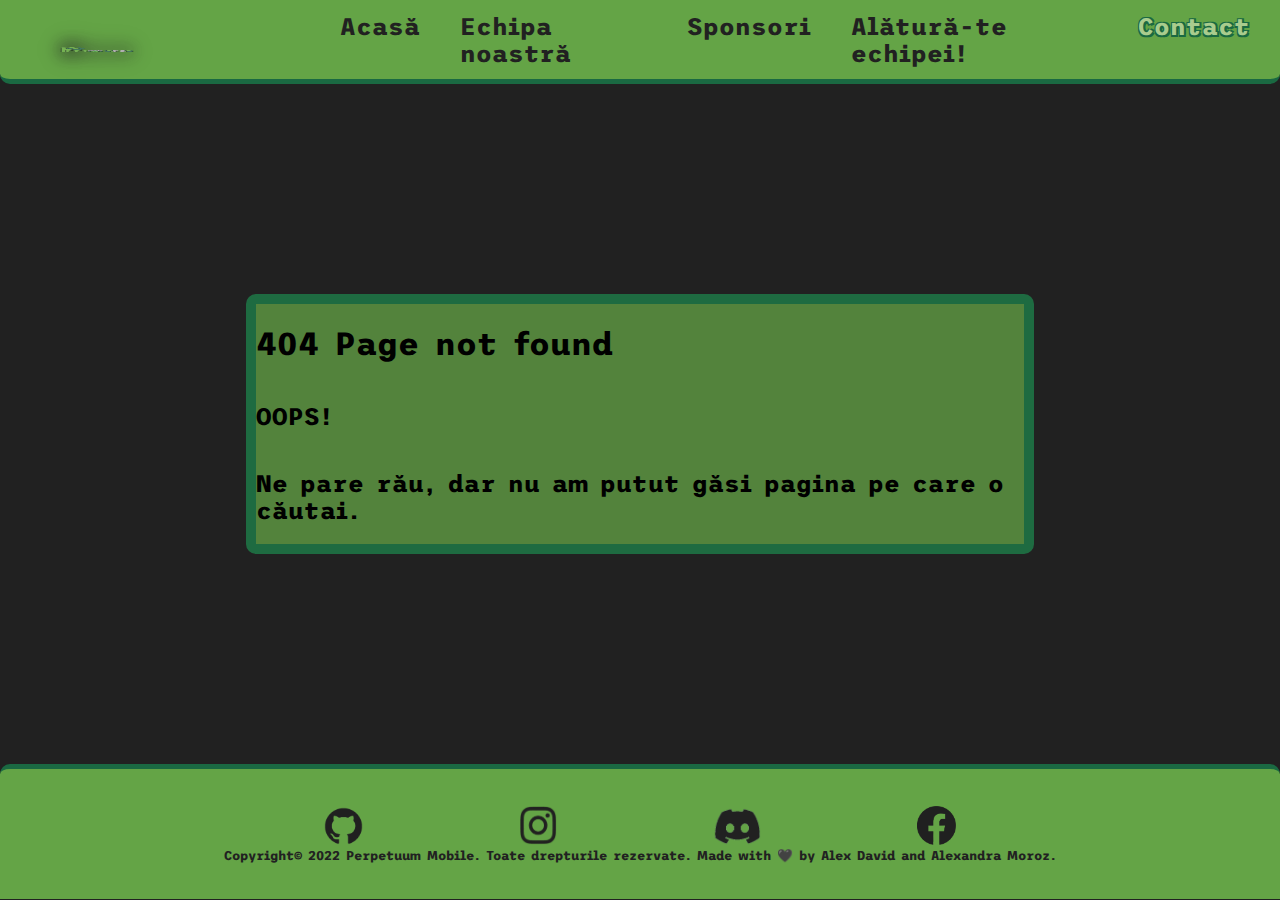
<file: 404_page.html>
<!DOCTYPE html>
<html lang="en">
<head>
    <meta charset="UTF-8">
    <title>Title</title>
    <link rel="stylesheet" href="404_page.css">

    <link rel="preconnect" href="https://fonts.googleapis.com">
    <link rel="preconnect" href="https://fonts.gstatic.com" crossorigin>
    <link href="https://fonts.googleapis.com/css2?family=Trispace:wght@400;700&display=swap" rel="stylesheet">
</head>
<body>
    <div class="navigation--links">
        <div class="logo">
            <img class="logo" src="pictures/logo_1-removebg-preview.png" alt="Perpetuum Mobile Logo">
        </div>
        <div class="sections">
            <nav class="navigation--link ">Acasă</nav>
            <nav class="navigation--link">Echipa noastră</nav>
            <nav class="navigation--link">Sponsori</nav>
            <nav class="navigation--link">Alătură-te echipei!</nav>
            <nav class="navigation--link active">Contact</nav>
        </div>
    </div>

    <div class="contact-page">
    <div class="announcement">
    <h1>404 Page not found</h1>
    <h2>OOPS!</h2>
    <h2>Ne pare rău, dar nu am putut găsi pagina pe care o căutai.</h2>
    </div>
    </div>


    <div class="footer">
        <div class="social-links">
            <a href="https://github.com/Perpetuum-Mobile-RO065" target="_blank" class="social">
                <img class="icon git-icon" src="pictures/10.png" alt="Github social link"/>
            </a>
            <a href="https://www.instagram.com/perpetuummobileftc/" target="_blank" class="social">
                <img class="icon insta-icon" src="pictures/12.png" alt="Instagram social link"/>
            </a>
            <a href="https://discord.gg/8CPhWQCHhY" target="_blank" class="social">
                <img class="icon dis-icon" src="pictures/13.png" alt="Discord social link"/>
            </a>
            <a href="https://www.facebook.com/perpetuummobilefirsttech/" target="_blank" class="social">
                <img class="icon -icon" src="pictures/15-1.png" alt="social link"/>
            </a>
        </div>
        <p class="copyright">Copyright© 2022 Perpetuum Mobile. Toate drepturile rezervate. Made with 🖤 by Alex David and Alexandra Moroz.</p>
    </div>
</body>
</html>
</file>
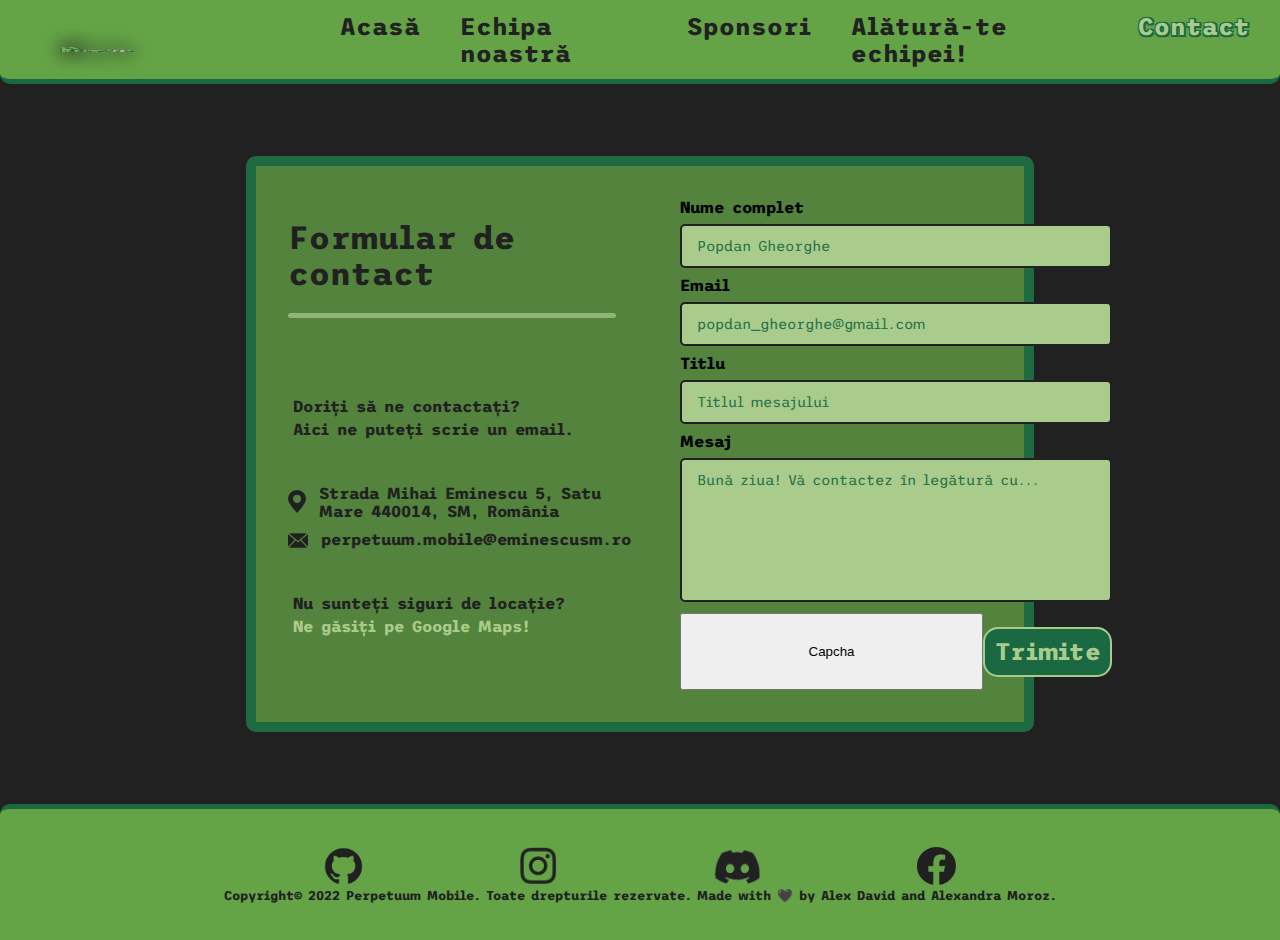
<file: Contact_page.html>
<!DOCTYPE html>
<html lang="en">
<head>
    <meta charset="UTF-8">
    <title>Title</title>
    <link rel="stylesheet" href="Contact_page.css">

    <link rel="preconnect" href="https://fonts.googleapis.com">
    <link rel="preconnect" href="https://fonts.gstatic.com" crossorigin>
    <link href="https://fonts.googleapis.com/css2?family=Trispace:wght@400;700&display=swap" rel="stylesheet">
</head>
<body>
    <div class="navigation--links">
        <div class="logo">
            <img class="logo" src="pictures/logo_1-removebg-preview.png" alt="Perpetuum Mobile Logo">
        </div>
        <div class="sections">
            <nav class="navigation--link ">Acasă</nav>
            <nav class="navigation--link">Echipa noastră</nav>
            <nav class="navigation--link">Sponsori</nav>
            <nav class="navigation--link">Alătură-te echipei!</nav>
            <nav class="navigation--link active">Contact</nav>
        </div>
    </div>

    <div class="contact-page">
    <div class="form-template">

        <div class="contact-info">
            <h1>Formular de contact</h1>

            <hr>

            <div class="form_text">
            <br>
            <p >Doriți să ne contactați?</p>
            <p>Aici ne puteți scrie un email.</p>
            <br>
            <br>

            <div class="email_section">
                <img alt="Icon for the email" class="location_icon" src="pictures/location.png">
                <p class="email_text">Strada Mihai Eminescu 5, Satu Mare 440014, SM, România</p>
            </div>

            <div class="email_section">
                <img alt="Icon for the location" class="email_icon" src="pictures/email.png">
                <p class="email_copy">perpetuum.mobile@eminescusm.ro</p>
            </div>

            <br>
            <br>
            <p>Nu sunteți siguri de locație? </p>
            <a href="https://www.google.com/maps/place/Colegiul+Na%C8%9Bional+Mihai+Eminescu+Satu+Mare/@47.7893913,22.8741361,17z/data=!3m1!4b1!4m5!3m4!1s0x473805cdaac2883b:0x49b9e88a38ed23fe!8m2!3d47.7893834!4d22.8763575" target="_blank" class="maps-link">Ne găsiți pe Google Maps!</a>
            </div>
        </div>

        <div class="form">
         <form>
             <label>Nume complet
                <input type="text" placeholder="Popdan Gheorghe">
             </label>

             <label>Email
                 <input type="text" placeholder="popdan_gheorghe@gmail.com">
             </label>

             <label>Titlu
                 <input type="text" placeholder="Titlul mesajului" size="500" >
             </label>

             <label>Mesaj
                 <textarea placeholder="Bună ziua! Vă contactez în legătură cu..." class="message"></textarea>
             </label>
            <div class="two-buttons">
                <button class="capcha">Capcha</button>

                <button class="submit">Trimite</button>
            </div>
         </form>
        </div>
    </div>
    </div>



    <div class="footer">
        <div class="social-links">
            <a href="https://github.com/Perpetuum-Mobile-RO065" target="_blank" class="social">
                <img class="icon git-icon" src="pictures/10.png" alt="Github social link"/>
            </a>
            <a href="https://www.instagram.com/perpetuummobileftc/" target="_blank" class="social">
                <img class="icon insta-icon" src="pictures/12.png" alt="Instagram social link"/>
            </a>
            <a href="https://discord.gg/8CPhWQCHhY" target="_blank" class="social">
                <img class="icon dis-icon" src="pictures/13.png" alt="Discord social link"/>
            </a>
            <a href="https://www.facebook.com/perpetuummobilefirsttech/" target="_blank" class="social">
                <img class="icon -icon" src="pictures/15-1.png" alt="social link"/>
            </a>
        </div>
        <p class="copyright">Copyright© 2022 Perpetuum Mobile. Toate drepturile rezervate. Made with 🖤 by Alex David and Alexandra Moroz.</p>
    </div>
</body>
</html>
</file>
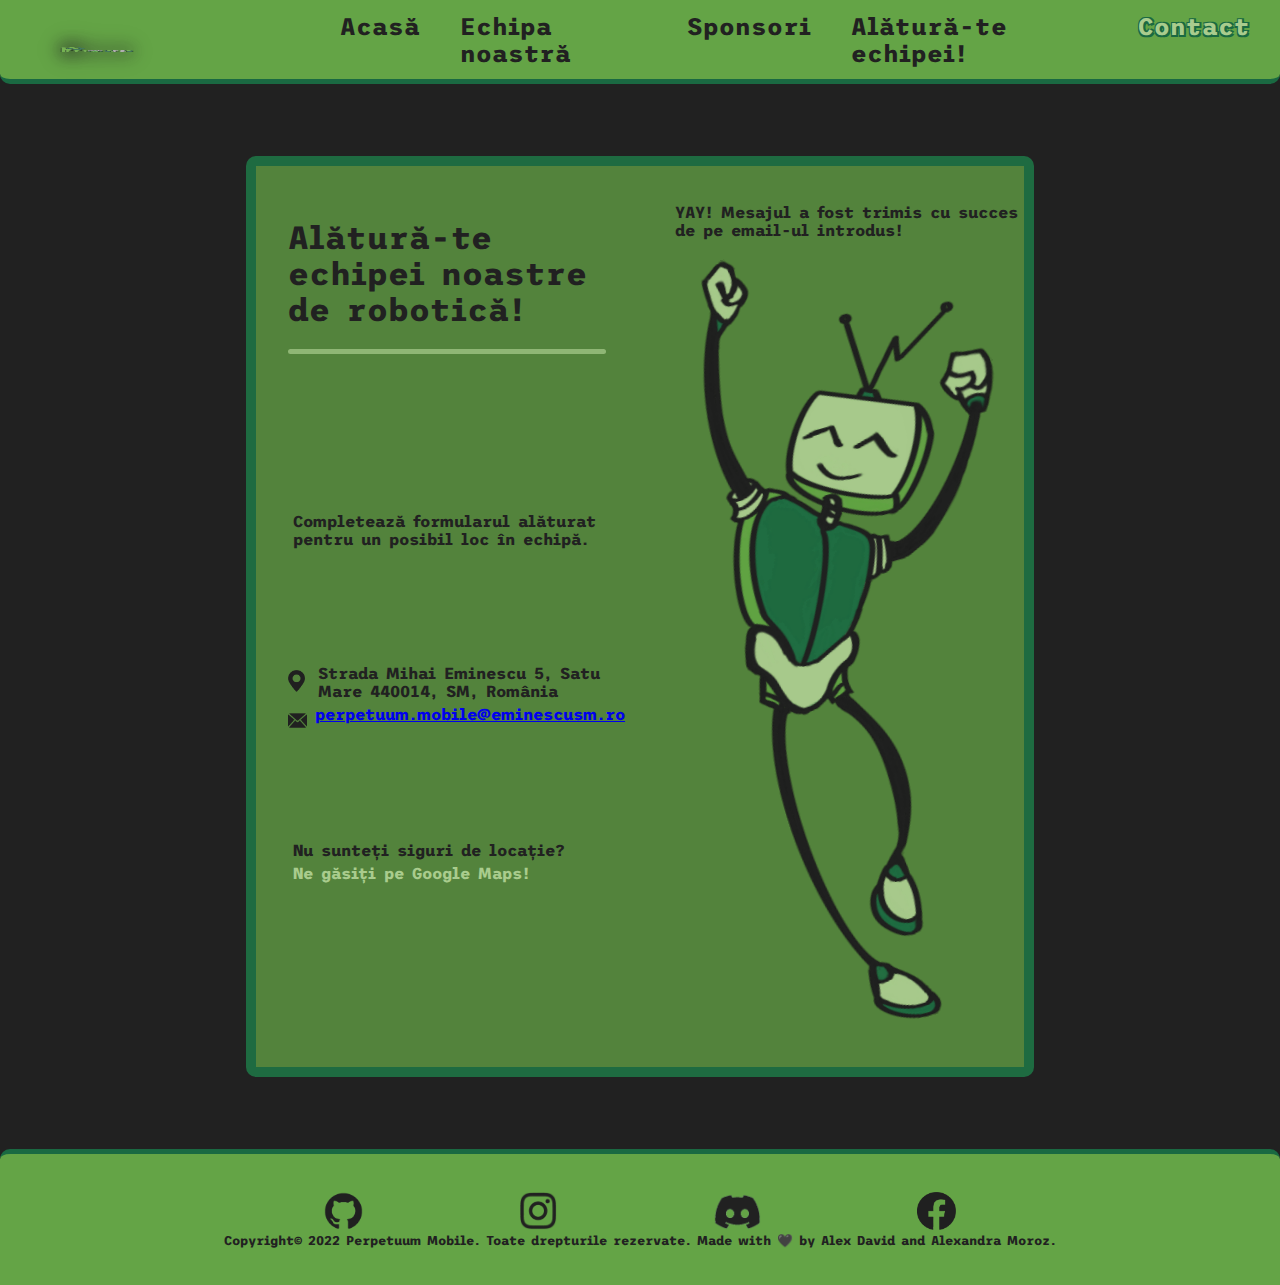
<file: JoinTheTeam_page - success.html>
<!DOCTYPE html>
<html lang="en">
<head>
    <meta charset="UTF-8">
    <title>Title</title>
    <link rel="stylesheet" href="JoinTheTeam_page.css">

    <link rel="preconnect" href="https://fonts.googleapis.com">
    <link rel="preconnect" href="https://fonts.gstatic.com" crossorigin>
    <link href="https://fonts.googleapis.com/css2?family=Trispace:wght@400;700&display=swap" rel="stylesheet">
</head>
<body>
    <div class="navigation--links">
        <div class="logo">
            <img class="logo" src="pictures/logo_1-removebg-preview.png" alt="Perpetuum Mobile Logo">
        </div>
        <div class="sections">
            <nav class="navigation--link ">Acasă</nav>
            <nav class="navigation--link">Echipa noastră</nav>
            <nav class="navigation--link">Sponsori</nav>
            <nav class="navigation--link">Alătură-te echipei!</nav>
            <nav class="navigation--link active">Contact</nav>
        </div>
    </div>

    <div class="contact-page">
    <div class="form-template">

        <div class="contact-info">
            <h1>Alătură-te echipei noastre de robotică!</h1>

            <hr>

            <div class="form_text">
            <p >Completează formularul alăturat pentru un posibil loc în echipă.</p>

                <div class="adress&location">
            <div class="email_section">
                <img alt="Icon for the email" class="location_icon" src="pictures/location.png">
                <p class="email_text">Strada Mihai Eminescu 5, Satu Mare 440014, SM, România</p>
            </div>

            <div class="email_section">
                <img alt="Icon for the location" class="email_icon" src="pictures/email.png">
                <a href="mailto:perpetuum.mobile@eminescusm.ro" target="_blank"  class="email_copy" >perpetuum.mobile@eminescusm.ro </a>
            </div>
                </div>

            <p>Nu sunteți siguri de locație? </p>
            <a href="https://www.google.com/maps/place/Colegiul+Na%C8%9Bional+Mihai+Eminescu+Satu+Mare/@47.7893913,22.8741361,17z/data=!3m1!4b1!4m5!3m4!1s0x473805cdaac2883b:0x49b9e88a38ed23fe!8m2!3d47.7893834!4d22.8763575" target="_blank" class="maps-link">Ne găsiți pe Google Maps!</a>
            </div>
        </div>

        <div class="form">
            <p class="success-message">YAY! Mesajul a fost trimis cu succes de pe email-ul introdus!</p>
            <img alt="Happy robot cheering" src="pictures/location2.png">
        </div>
    </div>
    </div>



    <div class="footer">
        <div class="social-links">
            <a href="https://github.com/Perpetuum-Mobile-RO065" target="_blank" class="social">
                <img class="icon git-icon" src="pictures/10.png" alt="Github social link"/>
            </a>
            <a href="https://www.instagram.com/perpetuummobileftc/" target="_blank" class="social">
                <img class="icon insta-icon" src="pictures/12.png" alt="Instagram social link"/>
            </a>
            <a href="https://discord.gg/8CPhWQCHhY" target="_blank" class="social">
                <img class="icon dis-icon" src="pictures/13.png" alt="Discord social link"/>
            </a>
            <a href="https://www.facebook.com/perpetuummobilefirsttech/" target="_blank" class="social">
                <img class="icon -icon" src="pictures/15-1.png" alt="social link"/>
            </a>
        </div>
        <p class="copyright">Copyright© 2022 Perpetuum Mobile. Toate drepturile rezervate. Made with 🖤 by Alex David and Alexandra Moroz.</p>
    </div>
</body>
</html>
</file>
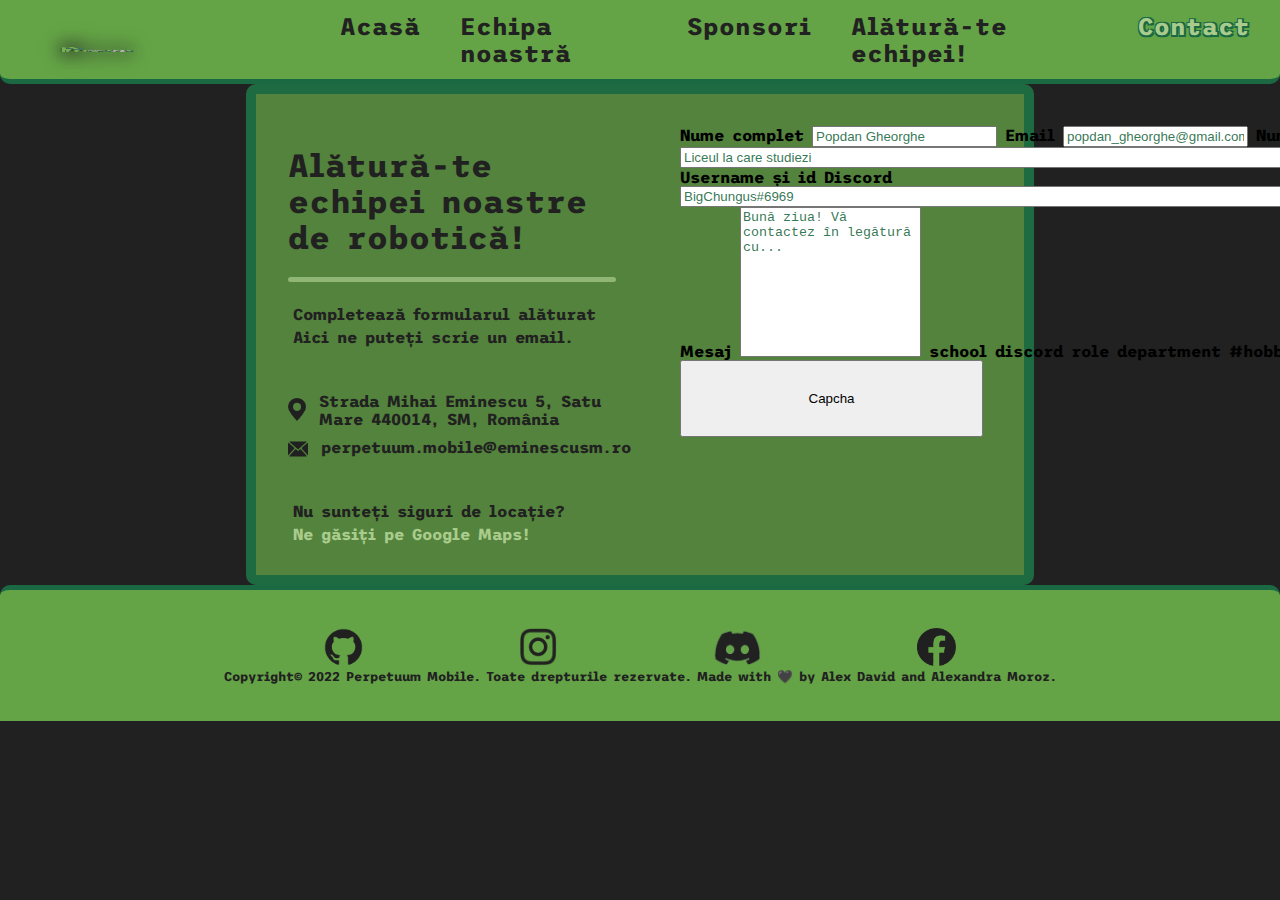
<file: joinTheTeam_page.html>
<!DOCTYPE html>
<html lang="en">
<head>
    <meta charset="UTF-8">
    <title>Title</title>
    <link rel="stylesheet" href="JoinTheTeam_page.css">

    <link rel="preconnect" href="https://fonts.googleapis.com">
    <link rel="preconnect" href="https://fonts.gstatic.com" crossorigin>
    <link href="https://fonts.googleapis.com/css2?family=Trispace:wght@400;700&display=swap" rel="stylesheet">
</head>
<body>
    <div class="navigation--links">
        <div class="logo">
            <img class="logo" src="pictures/logo_1-removebg-preview.png" alt="Perpetuum Mobile Logo">
        </div>
        <div class="sections">
            <nav class="navigation--link ">Acasă</nav>
            <nav class="navigation--link">Echipa noastră</nav>
            <nav class="navigation--link">Sponsori</nav>
            <nav class="navigation--link">Alătură-te echipei!</nav>
            <nav class="navigation--link active">Contact</nav>
        </div>
    </div>



    <div class="form-template">

        <div class="contact-info">
            <h1>Alătură-te echipei noastre de robotică!</h1>

            <hr>

            <div class="form_text">
            <br>
            <p >Completează formularul alăturat </p>
            <p>Aici ne puteți scrie un email.</p>
            <br>
            <br>

            <div class="email_section">
                <img alt="Icon for the email" class="location_icon" src="pictures/location.png">
                <p class="email_text">Strada Mihai Eminescu 5, Satu Mare 440014, SM, România</p>
            </div>

            <div class="email_section">
                <img alt="Icon for the location" class="email_icon" src="pictures/email.png">
                <p>perpetuum.mobile@eminescusm.ro</p>
            </div>

            <br>
            <br>
            <p>Nu sunteți siguri de locație? </p>
            <a href="https://www.google.com/maps/place/Colegiul+Na%C8%9Bional+Mihai+Eminescu+Satu+Mare/@47.7893913,22.8741361,17z/data=!3m1!4b1!4m5!3m4!1s0x473805cdaac2883b:0x49b9e88a38ed23fe!8m2!3d47.7893834!4d22.8763575" target="_blank" class="maps-link">Ne găsiți pe Google Maps!</a>
            </div>
        </div>


        <div class="form">
         <form>
             <label>Nume complet
                <input type="text" placeholder="Popdan Gheorghe">
             </label>

             <label>Email
                 <input type="text" placeholder="popdan_gheorghe@gmail.com">
             </label>

             <label>Număr de telefon
                 <input type="text" placeholder="07n_am_cartela">
             </label>

             <label>Liceul
                 <input type="text" placeholder="Liceul la care studiezi" size="500" >
             </label>

             <label>Username și id Discord
                 <input type="text" placeholder="BigChungus#6969" size="500" >
             </label>

             <label>Mesaj
                 <textarea placeholder="Bună ziua! Vă contactez în legătură cu..." class="message"></textarea>
             </label>

             school
             discord
             role
             department
             #hobbies qualifications
         </form>
            <div class="two-buttons">
                <button class="capcha">Capcha</button>

                <button class="submit">Trimite</button>
            </div>
        </div>
    </div>



    <div class="footer">
        <div class="social-links">
            <a href="https://github.com/Perpetuum-Mobile-RO065" target="_blank" class="social">
                <img class="icon git-icon" src="pictures/10.png" alt="Github social link"/>
            </a>
            <a href="https://www.instagram.com/perpetuummobileftc/" target="_blank" class="social">
                <img class="icon insta-icon" src="pictures/12.png" alt="Instagram social link"/>
            </a>
            <a href="https://discord.gg/8CPhWQCHhY" target="_blank" class="social">
                <img class="icon dis-icon" src="pictures/13.png" alt="Discord social link"/>
            </a>
            <a href="https://www.facebook.com/perpetuummobilefirsttech/" target="_blank" class="social">
                <img class="icon -icon" src="pictures/15-1.png" alt="social link"/>
            </a>
        </div>
        <p class="copyright">Copyright© 2022 Perpetuum Mobile. Toate drepturile rezervate. Made with 🖤 by Alex David and Alexandra Moroz.</p>
    </div>
</body>
</html>
</file>
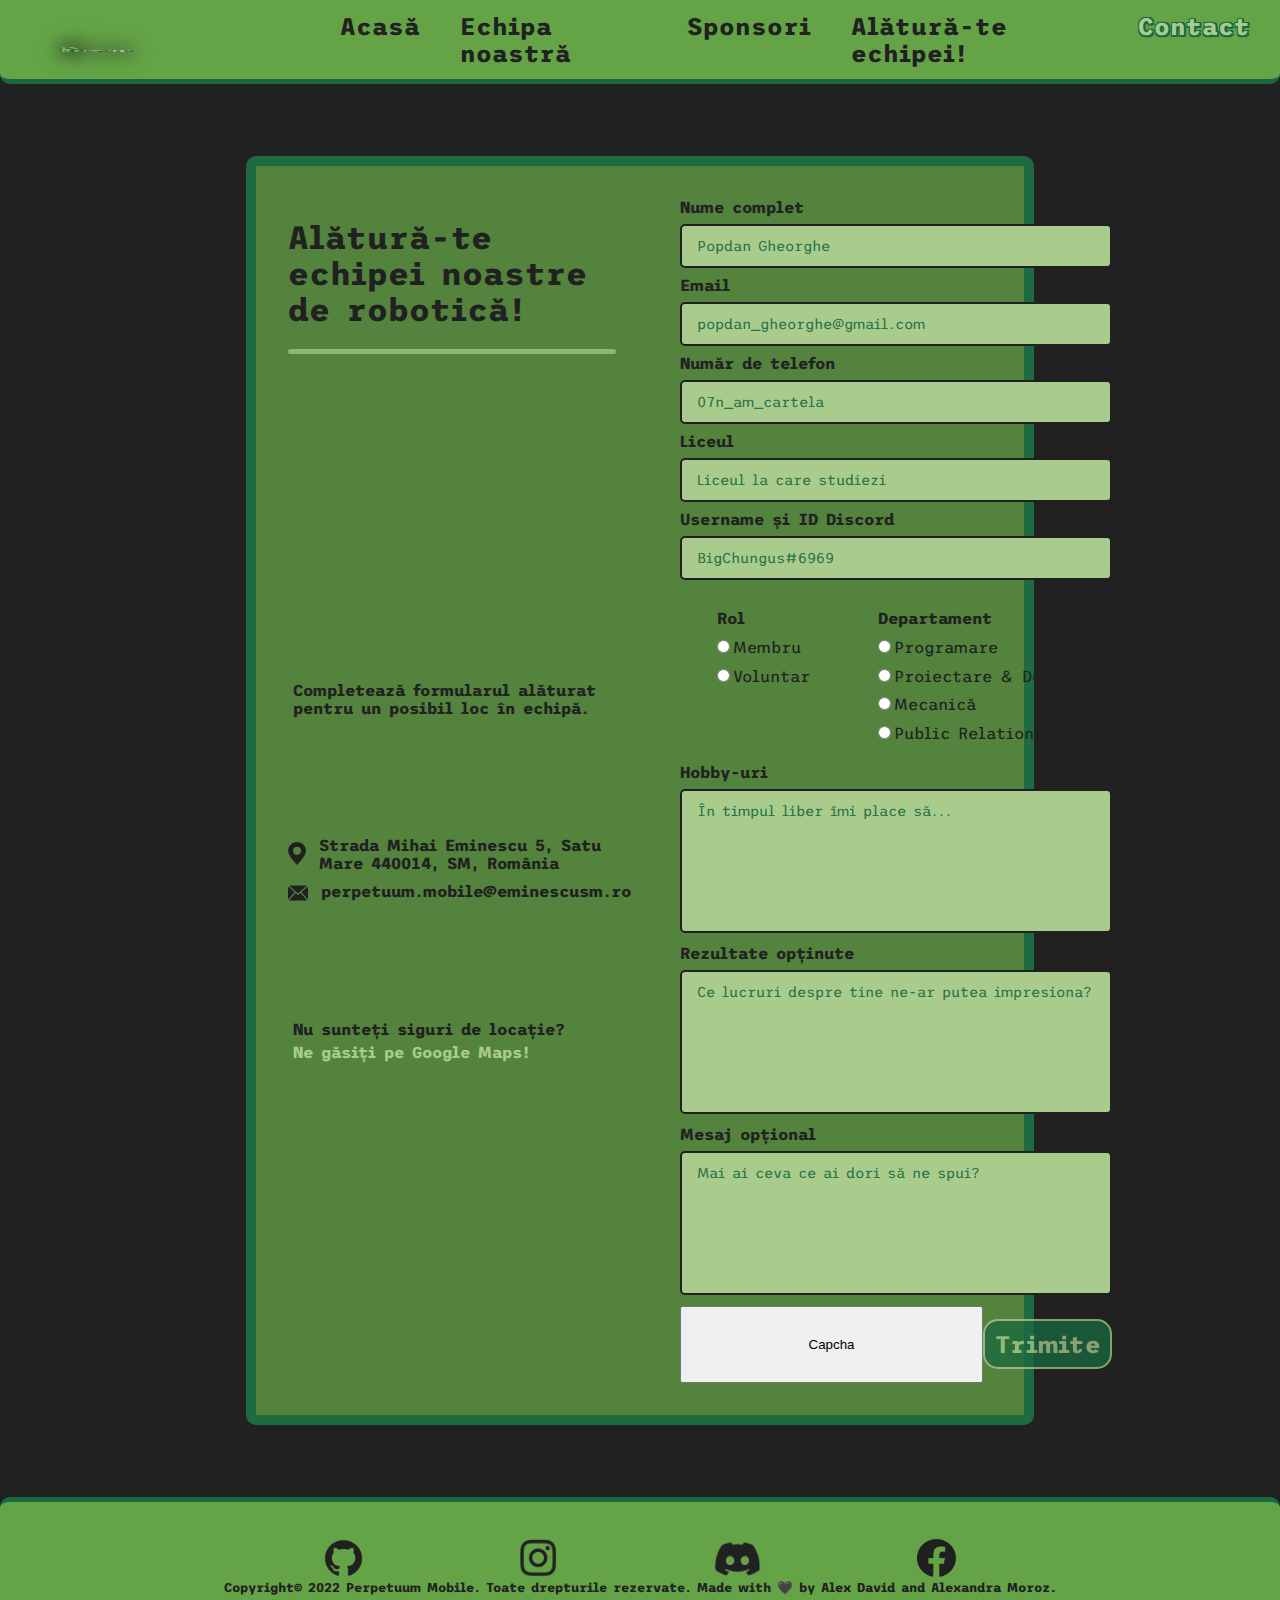
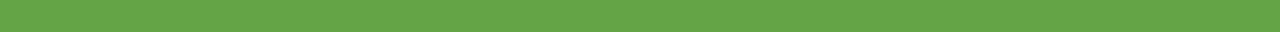
<file: JoinTheTeam_page.html>
<!DOCTYPE html>
<html lang="en">
<head>
    <meta charset="UTF-8">
    <title>Title</title>
    <link rel="stylesheet" href="JoinTheTeam_page.css">

    <link rel="preconnect" href="https://fonts.googleapis.com">
    <link rel="preconnect" href="https://fonts.gstatic.com" crossorigin>
    <link href="https://fonts.googleapis.com/css2?family=Trispace:wght@400;700&display=swap" rel="stylesheet">
</head>
<body>
    <div class="navigation--links">
        <div class="logo">
            <img class="logo" src="pictures/logo_1-removebg-preview.png" alt="Perpetuum Mobile Logo">
        </div>
        <div class="sections">
            <nav class="navigation--link ">Acasă</nav>
            <nav class="navigation--link">Echipa noastră</nav>
            <nav class="navigation--link">Sponsori</nav>
            <nav class="navigation--link">Alătură-te echipei!</nav>
            <nav class="navigation--link active">Contact</nav>
        </div>
    </div>

    <div class="contact-page">
    <div class="form-template">

        <div class="contact-info">
            <h1>Alătură-te echipei noastre de robotică!</h1>

            <hr>

            <div class="form_text">
            <p >Completează formularul alăturat pentru un posibil loc în echipă.</p>

                <div class="adress&location">
            <div class="email_section">
                <img alt="Icon for the email" class="location_icon" src="pictures/location.png">
                <p class="email_text">Strada Mihai Eminescu 5, Satu Mare 440014, SM, România</p>
            </div>

            <div class="email_section">
                <img alt="Icon for the location" class="email_icon" src="pictures/email.png">
                <p class="email_copy">perpetuum.mobile@eminescusm.ro</p>
            </div>
                </div>

            <p>Nu sunteți siguri de locație? </p>
            <a href="https://www.google.com/maps/place/Colegiul+Na%C8%9Bional+Mihai+Eminescu+Satu+Mare/@47.7893913,22.8741361,17z/data=!3m1!4b1!4m5!3m4!1s0x473805cdaac2883b:0x49b9e88a38ed23fe!8m2!3d47.7893834!4d22.8763575" target="_blank" class="maps-link">Ne găsiți pe Google Maps!</a>
            </div>
        </div>

        <div class="form">
            <form>
             <label class="label">Nume complet
                <input type="text" class="to-be-completed" placeholder="Popdan Gheorghe">
             </label>

             <label class="label">Email
                 <input type="email" class="to-be-completed" placeholder="popdan_gheorghe@gmail.com">
             </label>

             <label class="label">Număr de telefon
                 <input type="tel" class="to-be-completed" placeholder="07n_am_cartela">
             </label>

             <label class="label">Liceul
                 <input type="text" class="to-be-completed" placeholder="Liceul la care studiezi">
             </label>

             <label class="label">Username și ID Discord
                 <input type="text" class="to-be-completed" placeholder="BigChungus#6969">
             </label>


             <div class="container">
                 <div class="multiple_choice">

                     <p class="item">Rol</p>
                     <label class="option">
                         <input type="radio" name="role">Membru
                     </label>
                     <label class="option">
                         <input type="radio" name="role">Voluntar
                     </label>

                 </div>

                 <div class="multiple_choice">
                     <p class="item">Departament</p>
                     <label class="option">
                         <input type="radio" name="department">Programare
                     </label>
                     <label class="option">
                         <input type="radio" name="department">Proiectare & Design
                     </label>
                     <label class="option">
                         <input type="radio" name="department">Mecanică
                     </label>
                     <label class="option">
                         <input type="radio" name="department">Public Relations
                     </label>
                 </div>

             </div>


             <label class="label">Hobby-uri
                 <textarea placeholder="În timpul liber îmi place să..." class="message to-be-completed"></textarea>
             </label>

             <label class="label">Rezultate opținute
                 <textarea placeholder="Ce lucruri despre tine ne-ar putea impresiona?" class="message to-be-completed"></textarea>
             </label>

             <label class="label">Mesaj opțional
                 <textarea placeholder="Mai ai ceva ce ai dori să ne spui?" class="message to-be-completed"></textarea>
             </label>
            <div class="two-buttons">
                <button class="capcha">Capcha</button>

                <button class="submit" disabled="true">Trimite</button>
            </div>
            </form>
        </div>
    </div>
    </div>



    <div class="footer">
        <div class="social-links">
            <a href="https://github.com/Perpetuum-Mobile-RO065" target="_blank" class="social">
                <img class="icon git-icon" src="pictures/10.png" alt="Github social link"/>
            </a>
            <a href="https://www.instagram.com/perpetuummobileftc/" target="_blank" class="social">
                <img class="icon insta-icon" src="pictures/12.png" alt="Instagram social link"/>
            </a>
            <a href="https://discord.gg/8CPhWQCHhY" target="_blank" class="social">
                <img class="icon dis-icon" src="pictures/13.png" alt="Discord social link"/>
            </a>
            <a href="https://www.facebook.com/perpetuummobilefirsttech/" target="_blank" class="social">
                <img class="icon -icon" src="pictures/15-1.png" alt="social link"/>
            </a>
        </div>
        <p class="copyright">Copyright© 2022 Perpetuum Mobile. Toate drepturile rezervate. Made with 🖤 by Alex David and Alexandra Moroz.</p>
    </div>
</body>
</html>
</file>
<file: 404_page.css>
body{
    margin:0;
    padding:0;
    background: rgb(33, 33, 33);
    position: relative;
    overflow-x: hidden;
    display: flex;
    flex-direction: column;
}

.contact-page{
    min-height: 59.5vh;
    display: flex;
    align-items: center;
    justify-content: center;
    margin: 8vh 0;
}

::-webkit-scrollbar-track {
    background: rgb(100, 164, 70) ;
    border-radius: 100px;
}

::-webkit-scrollbar {
    width: 15px;
}

::-webkit-scrollbar-thumb {
    background:rgb(26, 105, 66);
    border-radius: 100px;
}

::-moz-selection { /* Code for Firefox */
    color: RGB(169, 204, 141);
    background: rgb(26, 105, 66);
}

::selection {
    color: RGB(169, 204, 141);
    background: rgb(26, 105, 66);
}

body{
    scroll-color: rgb(26, 105, 66) rgb(100, 164, 70);
    scroll-width:15px;
}

/*-----------------------------------------------------------------------------------------------------------------*/

.navigation--links{
    display:flex;
    flex-direction:row;
    background: rgb(100, 164, 70);
    font-size: 1.5em;
    margin:0;
    color:rgb(33, 33, 33);
    border-bottom: solid 0.6vh rgb(26, 105, 66);
    justify-content: space-between;
    font-family: 'Trispace', sans-serif;
    border-bottom-left-radius: 10px;
    border-bottom-right-radius: 10px;
    align-items: center;
    height: 8.8vh;
}

.sections {
    display: flex;
    justify-content: flex-end;
    flex-direction:row;
}

.navigation--link{
    font-weight: bold;
    margin: 10px 30px 10px 10px;
    cursor: pointer;
}

.navigation--link:hover {
    -webkit-transition: text-shadow, color 200ms ease;
    -moz-transition: text-shadow, color 200ms ease;
    -o-transition: text-shadow, color 200ms ease;

    color: RGB(169, 204, 141);
    text-shadow: -1.5px 1.5px 0 rgb(26, 105, 66),
    1.5px 1.5px 0 rgb(26, 105, 66),
    1.5px -1.5px 0 rgb(26, 105, 66),
    -1.5px -1.5px 0 rgb(26, 105, 66);
}

.logo{
    height: 25%;
    width: 25%;
    margin-left: 30px;
    cursor: pointer;
    -webkit-filter: drop-shadow(0px 0px 8px #222);
    filter: drop-shadow(0px 0px 8px #222);
}

.active{
    color: RGB(169, 204, 141);
    text-shadow: -1.5px 1.5px 0 rgb(26, 105, 66),
    1.5px 1.5px 0 rgb(26, 105, 66),
    1.5px -1.5px 0 rgb(26, 105, 66),
    -1.5px -1.5px 0 rgb(26, 105, 66);
}

/*----------------------------------------------------------------------------------------------------------*/

.footer{
    background: rgb(100, 164, 70);

    display: flex;
    flex-direction: column;
    justify-content: center;
    align-items: center;
    font-size: 0.8em;
    font-weight: bold;
    color:rgb(33, 33, 33);
    font-family: 'Trispace', sans-serif;

    position:relative;
    bottom:0;
    height: 11.5vh;
    width: 100%;
    padding: 1.5vh 0 1.5vh 0;
    border-top-left-radius: 10px;
    border-top-right-radius: 10px;
    border-top: solid 0.6vh rgb(26, 105, 66);
}

.social-links{
    display: inline-block;
    width: 60rem;
    text-align: center;
}

.icon{
    cursor: pointer;
}

.icon:hover{
    -webkit-filter: drop-shadow(0px 0px 5px  RGB(169, 204, 141));
    filter: drop-shadow(0px 0px 5px RGB(169, 204, 141));
}

.insta-icon{
    width: 4%;
    margin:0;
    padding: 0;
}

.dis-icon{
    width: 5%;
    margin:0;
    padding: 0;
}

.git-icon{
    width: 4%;
    margin:0;
    padding: 0;
}

.-icon{
    width: 4%;
    margin:0;
    padding: 0;
}

.copyright{
    margin: 0;
    padding: 0;
}

.social{
    padding: 0;
    margin: 0 75px 0 75px;
    color:transparent;
}

/*--------------------------------------------------------------------------------------------------------------*/

.announcement{
    width: 60%;
    background: rgba(100, 164, 70, 0.75);
    border-radius: 10px;
    border: 10px solid rgba(26, 105, 66, 0.9);
    font-family: 'Trispace', sans-serif;
    display:flex;
    font-weight: bold;
    flex-direction: column;
    position: relative;
}
</file>
<file: Contact_page.css>
body{
    margin:0;
    padding:0;
    background: rgb(33, 33, 33);
    position: relative;
    overflow-x: hidden;
    display: flex;
    flex-direction: column;
}

.contact-page{
    min-height: 59.5vh;
    display: flex;
    align-items: center;
    justify-content: center;
    margin: 8vh 0;
}

::-webkit-scrollbar-track {
    background: rgb(100, 164, 70) ;
    border-radius: 100px;
}

::-webkit-scrollbar {
    width: 15px;
}

::-webkit-scrollbar-thumb {
    background:rgb(26, 105, 66);
    border-radius: 100px;
}

::-moz-selection { /* Code for Firefox */
    color: RGB(169, 204, 141);
    background: rgb(26, 105, 66);
}

::selection {
    color: RGB(169, 204, 141);
    background: rgb(26, 105, 66);
}

body{
    scroll-color: rgb(26, 105, 66) rgb(100, 164, 70);
    scroll-width:15px;
}

/*-----------------------------------------------------------------------------------------------------------------*/

.navigation--links{
    display:flex;
    flex-direction:row;
    background: rgb(100, 164, 70);
    font-size: 1.5em;
    margin:0;
    color:rgb(33, 33, 33);
    border-bottom: solid 0.6vh rgb(26, 105, 66);
    justify-content: space-between;
    font-family: 'Trispace', sans-serif;
    border-bottom-left-radius: 10px;
    border-bottom-right-radius: 10px;
    align-items: center;
    height: 8.8vh;
}

.sections {
    display: flex;
    justify-content: flex-end;
    flex-direction:row;
}

.navigation--link{
    font-weight: bold;
    margin: 10px 30px 10px 10px;
    cursor: pointer;
}

.navigation--link:hover {
    -webkit-transition: text-shadow, color 200ms ease;
    -moz-transition: text-shadow, color 200ms ease;
    -o-transition: text-shadow, color 200ms ease;

    color: RGB(169, 204, 141);
    text-shadow: -1.5px 1.5px 0 rgb(26, 105, 66),
    1.5px 1.5px 0 rgb(26, 105, 66),
    1.5px -1.5px 0 rgb(26, 105, 66),
    -1.5px -1.5px 0 rgb(26, 105, 66);
}

.logo{
    height: 25%;
    width: 25%;
    margin-left: 30px;
    cursor: pointer;
    -webkit-filter: drop-shadow(0px 0px 8px #222);
    filter: drop-shadow(0px 0px 8px #222);
}

.active{
    color: RGB(169, 204, 141);
    text-shadow: -1.5px 1.5px 0 rgb(26, 105, 66),
    1.5px 1.5px 0 rgb(26, 105, 66),
    1.5px -1.5px 0 rgb(26, 105, 66),
    -1.5px -1.5px 0 rgb(26, 105, 66);
}

/*----------------------------------------------------------------------------------------------------------*/

.footer{
    background: rgb(100, 164, 70);

    display: flex;
    flex-direction: column;
    justify-content: center;
    align-items: center;
    font-size: 0.8em;
    font-weight: bold;
    color:rgb(33, 33, 33);
    font-family: 'Trispace', sans-serif;

    position:relative;
    bottom:0;
    height: 11.5vh;
    width: 100%;
    padding: 1.5vh 0 1.5vh 0;
    border-top-left-radius: 10px;
    border-top-right-radius: 10px;
    border-top: solid 0.6vh rgb(26, 105, 66);
}

.social-links{
    display: inline-block;
    width: 60rem;
    text-align: center;
}

.icon{
    cursor: pointer;
}

.icon:hover{
    -webkit-filter: drop-shadow(0px 0px 5px  RGB(169, 204, 141));
    filter: drop-shadow(0px 0px 5px RGB(169, 204, 141));
}

.insta-icon{
    width: 4%;
    margin:0;
    padding: 0;
}

.dis-icon{
    width: 5%;
    margin:0;
    padding: 0;
}

.git-icon{
    width: 4%;
    margin:0;
    padding: 0;
}

.-icon{
    width: 4%;
    margin:0;
    padding: 0;
}

.copyright{
    margin: 0;
    padding: 0;
}

.social{
    padding: 0;
    margin: 0 75px 0 75px;
    color:transparent;
}

/*--------------------------------------------------------------------------------------------------------------*/

.form-template{
    width: 60%;
    margin: 0 auto;
    vertical-align: center;
    background: rgba(100, 164, 70, 0.75);
    border-radius: 10px;
    border: 10px solid rgba(26, 105, 66, 0.9);
    font-family: 'Trispace', sans-serif;
    display:flex;
    height: fit-content;
    font-weight: bold;
}

.contact-info{
    color:rgb(33, 33, 33);
    margin: 2rem;
    display: flex;
    flex-direction: column;
}

.form{
    margin:2rem;
    display: flex;
    flex-direction: column;
    flex-wrap: wrap;
    width: 125%;
}

input,  textarea{
    background: RGB(169, 204, 141);
    border: 2px solid rgb(33, 33, 33);
    border-radius: 5px;

    width: 100%;
    padding: 12px 15px;
    margin: 8px 0;
    display: inline-block;
    box-sizing: border-box;
    color:rgb(33, 33, 33);
    font-family: 'Trispace', sans-serif;
    font-size: 0.9em;
    overflow-x: hidden;
}

.to-be-completed:invalid{
    box-shadow: -2px 2px 0 #d9442d,
    2px 2px 0 #d9442d,
    2px -2px 0 #d9442d,
    -2px -2px 0 #d9442d;
}

::placeholder { /* Chrome, Firefox, Opera, Safari 10.1+ */
    color: rgba(26, 105, 66, 0.9);
    opacity: 1; /* Firefox */
}

:-ms-input-placeholder { /* Internet Explorer 10-11 */
    color: rgba(26, 105, 66, 0.9);
}

::-ms-input-placeholder { /* Microsoft Edge */
    color: rgba(26, 105, 66, 0.9);
}

.maps-link{
    color: RGBA(169, 204, 141);
    text-decoration: none;
    margin: 0 0 0 5px;
}

.maps-link:hover{
    text-decoration: underline;
}

.email_copy:hover{
    text-decoration: underline;
    color: RGBA(169, 204, 141);
}

.label{
    font-weight: bold;
    color: #222222;
}

.option{
    font-weight: normal;
}

.message {
    height: 9rem;
    word-wrap: normal;
    resize: none;
}

.email_icon{
    width: 6%;
    height: 6%;
    margin: 6px 8px 0 0;
    padding: 0;
    float:left;
}

.email_section{
    display: flex;
    margin: 0;
    padding: 0;
}

.location_icon{
    width: 5.5%;
    height: 5.5%;
    margin: 11px 8px 0 0;
    padding: 0;
    float:left;
}

p{
    margin: 5px ;
    color:#212121;
}

hr{
    height: 5px;
    border: 0;
    background-color: RGBA(169, 204, 141, 0.7);
    width: available;
    margin: 0 ;
    border-radius: 5px;
}

input:focus, textarea:focus{
    outline: none !important;
    box-shadow: -2px 2px 0 rgb(26, 105, 66),
    2px 2px 0 rgb(26, 105, 66),
    2px -2px 0 rgb(26, 105, 66),
    -2px -2px 0 rgb(26, 105, 66);
}

.submit{
    border-radius: 15px;
    background-color: rgb(26, 105, 66);
    color:RGB(169, 204, 141);
    font-family: inherit;
    font-weight: inherit;
    font-size:1.5em;
    height: fit-content;
    border: 2px solid RGB(169, 204, 141);;
    padding: 0.6rem;
    margin: auto;
    cursor: pointer;
}

.capcha{
    height: 77px;
    width: 303px;
}

.two-buttons{
    display: flex;
    margin: 0;
}

.form_text{
    margin: auto;
    height: fit-content;
}

.submit:hover{
    border-color: RGB(26, 105, 66);
    background-color: RGB(169, 204, 141);
    color:RGB(26, 105, 66);

    -webkit-transition: border-color, color, background-position 200ms ease;
    -moz-transition: border-color, color, background-position 200ms ease;
    -o-transition: border-color, color, background-position 200ms ease;
}

.submit:disabled{
    opacity: 75%;
    pointer-events: none;
}

.multiple_choice {
    display: flex;
    flex-direction: column;
}

.container{
    display: flex;
    flex-direction: row;
    justify-content: space-around;
    margin: 1rem 0;
}

.adress\&location{
    margin: 35% 0;
}
.option{
    color: #212121;
    margin: 0.3rem 0;
}

textarea{
    scroll-color: rgb(26, 105, 66) rgb(100, 164, 70);
    scroll-width:15px;
}
</file>
<file: JoinTheTeam_page.css>
body{
    margin:0;
    padding:0;
    background: rgb(33, 33, 33);
    position: relative;
    overflow-x: hidden;
    display: flex;
    flex-direction: column;
}

.contact-page{
    min-height: 59.5vh;
    display: flex;
    align-items: center;
    justify-content: center;
    margin: 8vh 0;
}

::-webkit-scrollbar-track {
    background: rgb(100, 164, 70) ;
    border-radius: 100px;
}

::-webkit-scrollbar {
    width: 15px;
}

::-webkit-scrollbar-thumb {
    background:rgb(26, 105, 66);
    border-radius: 100px;
}

::-moz-selection { /* Code for Firefox */
    color: RGB(169, 204, 141);
    background: rgb(26, 105, 66);
}

::selection {
    color: RGB(169, 204, 141);
    background: rgb(26, 105, 66);
}

body{
    scroll-color: rgb(26, 105, 66) rgb(100, 164, 70);
    scroll-width:15px;
}

/*-----------------------------------------------------------------------------------------------------------------*/

.navigation--links{
    display:flex;
    flex-direction:row;
    background: rgb(100, 164, 70);
    font-size: 1.5em;
    margin:0;
    color:rgb(33, 33, 33);
    border-bottom: solid 0.6vh rgb(26, 105, 66);
    justify-content: space-between;
    font-family: 'Trispace', sans-serif;
    border-bottom-left-radius: 10px;
    border-bottom-right-radius: 10px;
    align-items: center;
    height: 8.8vh;
}

.sections {
    display: flex;
    justify-content: flex-end;
    flex-direction:row;
}

.navigation--link{
    font-weight: bold;
    margin: 10px 30px 10px 10px;
    cursor: pointer;
}

.navigation--link:hover {
    -webkit-transition: text-shadow, color 200ms ease;
    -moz-transition: text-shadow, color 200ms ease;
    -o-transition: text-shadow, color 200ms ease;

    color: RGB(169, 204, 141);
    text-shadow: -1.5px 1.5px 0 rgb(26, 105, 66),
    1.5px 1.5px 0 rgb(26, 105, 66),
    1.5px -1.5px 0 rgb(26, 105, 66),
    -1.5px -1.5px 0 rgb(26, 105, 66);
}

.logo{
    height: 25%;
    width: 25%;
    margin-left: 30px;
    cursor: pointer;
    -webkit-filter: drop-shadow(0px 0px 8px #222);
    filter: drop-shadow(0px 0px 8px #222);
}

.active{
    color: RGB(169, 204, 141);
    text-shadow: -1.5px 1.5px 0 rgb(26, 105, 66),
    1.5px 1.5px 0 rgb(26, 105, 66),
    1.5px -1.5px 0 rgb(26, 105, 66),
    -1.5px -1.5px 0 rgb(26, 105, 66);
}

/*----------------------------------------------------------------------------------------------------------*/

.footer{
    background: rgb(100, 164, 70);

    display: flex;
    flex-direction: column;
    justify-content: center;
    align-items: center;
    font-size: 0.8em;
    font-weight: bold;
    color:rgb(33, 33, 33);
    font-family: 'Trispace', sans-serif;

    position:relative;
    bottom:0;
    height: 11.5vh;
    width: 100%;
    padding: 1.5vh 0 1.5vh 0;
    border-top-left-radius: 10px;
    border-top-right-radius: 10px;
    border-top: solid 0.6vh rgb(26, 105, 66);
}

.social-links{
    display: inline-block;
    width: 60rem;
    text-align: center;
}

.icon{
    cursor: pointer;
}

.icon:hover{
    -webkit-filter: drop-shadow(0px 0px 5px  RGB(169, 204, 141));
    filter: drop-shadow(0px 0px 5px RGB(169, 204, 141));
}

.insta-icon{
    width: 4%;
    margin:0;
    padding: 0;
}

.dis-icon{
    width: 5%;
    margin:0;
    padding: 0;
}

.git-icon{
    width: 4%;
    margin:0;
    padding: 0;
}

.-icon{
    width: 4%;
    margin:0;
    padding: 0;
}

.copyright{
    margin: 0;
    padding: 0;
}

.social{
    padding: 0;
    margin: 0 75px 0 75px;
    color:transparent;
}

/*--------------------------------------------------------------------------------------------------------------*/

.form-template{
    width: 60%;
    margin: 0 auto;
    vertical-align: center;
    background: rgba(100, 164, 70, 0.75);
    border-radius: 10px;
    border: 10px solid rgba(26, 105, 66, 0.9);
    font-family: 'Trispace', sans-serif;
    display:flex;
    height: fit-content;
    font-weight: bold;
}

.contact-info{
    color:rgb(33, 33, 33);
    margin: 2rem;
    display: flex;
    flex-direction: column;
}

.form{
    margin:2rem;
    display: flex;
    flex-direction: column;
    flex-wrap: wrap;
    width: 125%;
}

.to-be-completed{
    background: RGB(169, 204, 141);
    border: 2px solid rgb(33, 33, 33);
    border-radius: 5px;

    width: 100%;
    padding: 12px 15px;
    margin: 8px 0;
    display: inline-block;
    box-sizing: border-box;
    color:rgb(33, 33, 33);
    font-family: 'Trispace', sans-serif;
    font-size: 0.9em;
    overflow-x: hidden;
}

.to-be-completed:invalid{
    box-shadow: -2px 2px 0 #d9442d,
    2px 2px 0 #d9442d,
    2px -2px 0 #d9442d,
    -2px -2px 0 #d9442d;
}

::placeholder { /* Chrome, Firefox, Opera, Safari 10.1+ */
    color: rgba(26, 105, 66, 0.9);
    opacity: 1; /* Firefox */
}

:-ms-input-placeholder { /* Internet Explorer 10-11 */
    color: rgba(26, 105, 66, 0.9);
}

::-ms-input-placeholder { /* Microsoft Edge */
    color: rgba(26, 105, 66, 0.9);
}

.maps-link{
    color: RGBA(169, 204, 141);
    text-decoration: none;
    margin: 0 0 0 5px;
}

.maps-link:hover{
    text-decoration: underline;
}

.email_copy:hover{
    text-decoration: underline;
    color: RGBA(169, 204, 141);
}

.label{
    font-weight: bold;
    color: #222222;
}

.option{
    font-weight: normal;
}

.message {
    height: 9rem;
    word-wrap: normal;
    resize: none;
}

.email_icon{
    width: 6%;
    height: 6%;
    margin: 6px 8px 0 0;
    padding: 0;
    float:left;
}

.email_section{
    display: flex;
    margin: 0;
    padding: 0;
}

.location_icon{
    width: 5.5%;
    height: 5.5%;
    margin: 11px 8px 0 0;
    padding: 0;
    float:left;
}

p{
    margin: 5px ;
    color:#212121;
}

hr{
    height: 5px;
    border: 0;
    background-color: RGBA(169, 204, 141, 0.7);
    width: available;
    margin: 0 ;
    border-radius: 5px;
}

input:focus, textarea:focus{
    outline: none !important;
    box-shadow: -2px 2px 0 rgb(26, 105, 66),
    2px 2px 0 rgb(26, 105, 66),
    2px -2px 0 rgb(26, 105, 66),
    -2px -2px 0 rgb(26, 105, 66);
}

.submit{
    border-radius: 15px;
    background-color: rgb(26, 105, 66);
    color:RGB(169, 204, 141);
    font-family: inherit;
    font-weight: inherit;
    font-size:1.5em;
    height: fit-content;
    border: 2px solid RGB(169, 204, 141);;
    padding: 0.6rem;
    margin: auto;
    cursor: pointer;
}

.capcha{
    height: 77px;
    width: 303px;
}

.two-buttons{
    display: flex;
    margin: 0;
}

.form_text{
    margin: auto;
    height: fit-content;
}

.submit:hover{
    border-color: RGB(26, 105, 66);
    background-color: RGB(169, 204, 141);
    color:RGB(26, 105, 66);

    -webkit-transition: border-color, color, background-position 200ms ease;
    -moz-transition: border-color, color, background-position 200ms ease;
    -o-transition: border-color, color, background-position 200ms ease;
}

.submit:disabled{
    opacity: 75%;
    pointer-events: none;
}

.multiple_choice {
    display: flex;
    flex-direction: column;
}

.container{
    display: flex;
    flex-direction: row;
    justify-content: space-around;
    margin: 1rem 0;
}

.adress\&location{
    margin: 35% 0;
}
.option{
    color: #212121;
    margin: 0.3rem 0;
}

textarea{
    scroll-color: rgb(26, 105, 66) rgb(100, 164, 70);
    scroll-width:15px;
}
</file>
